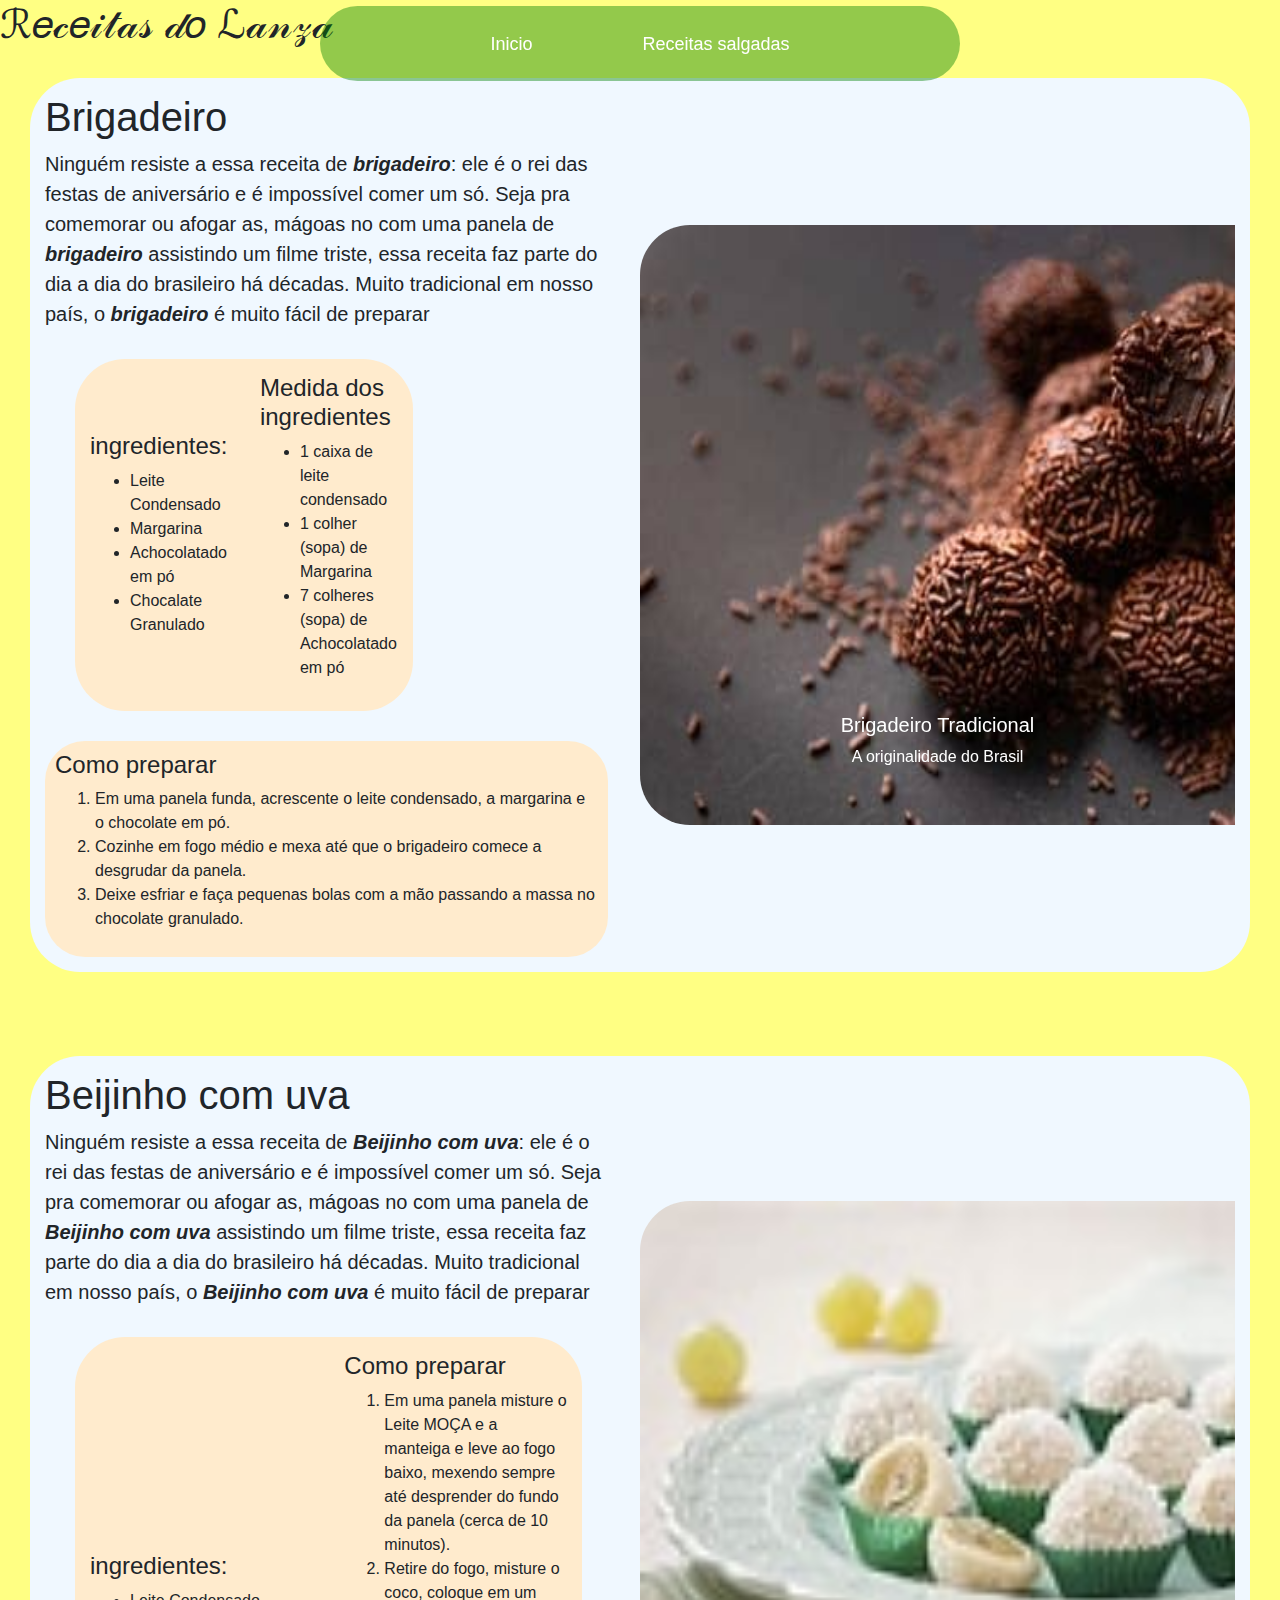
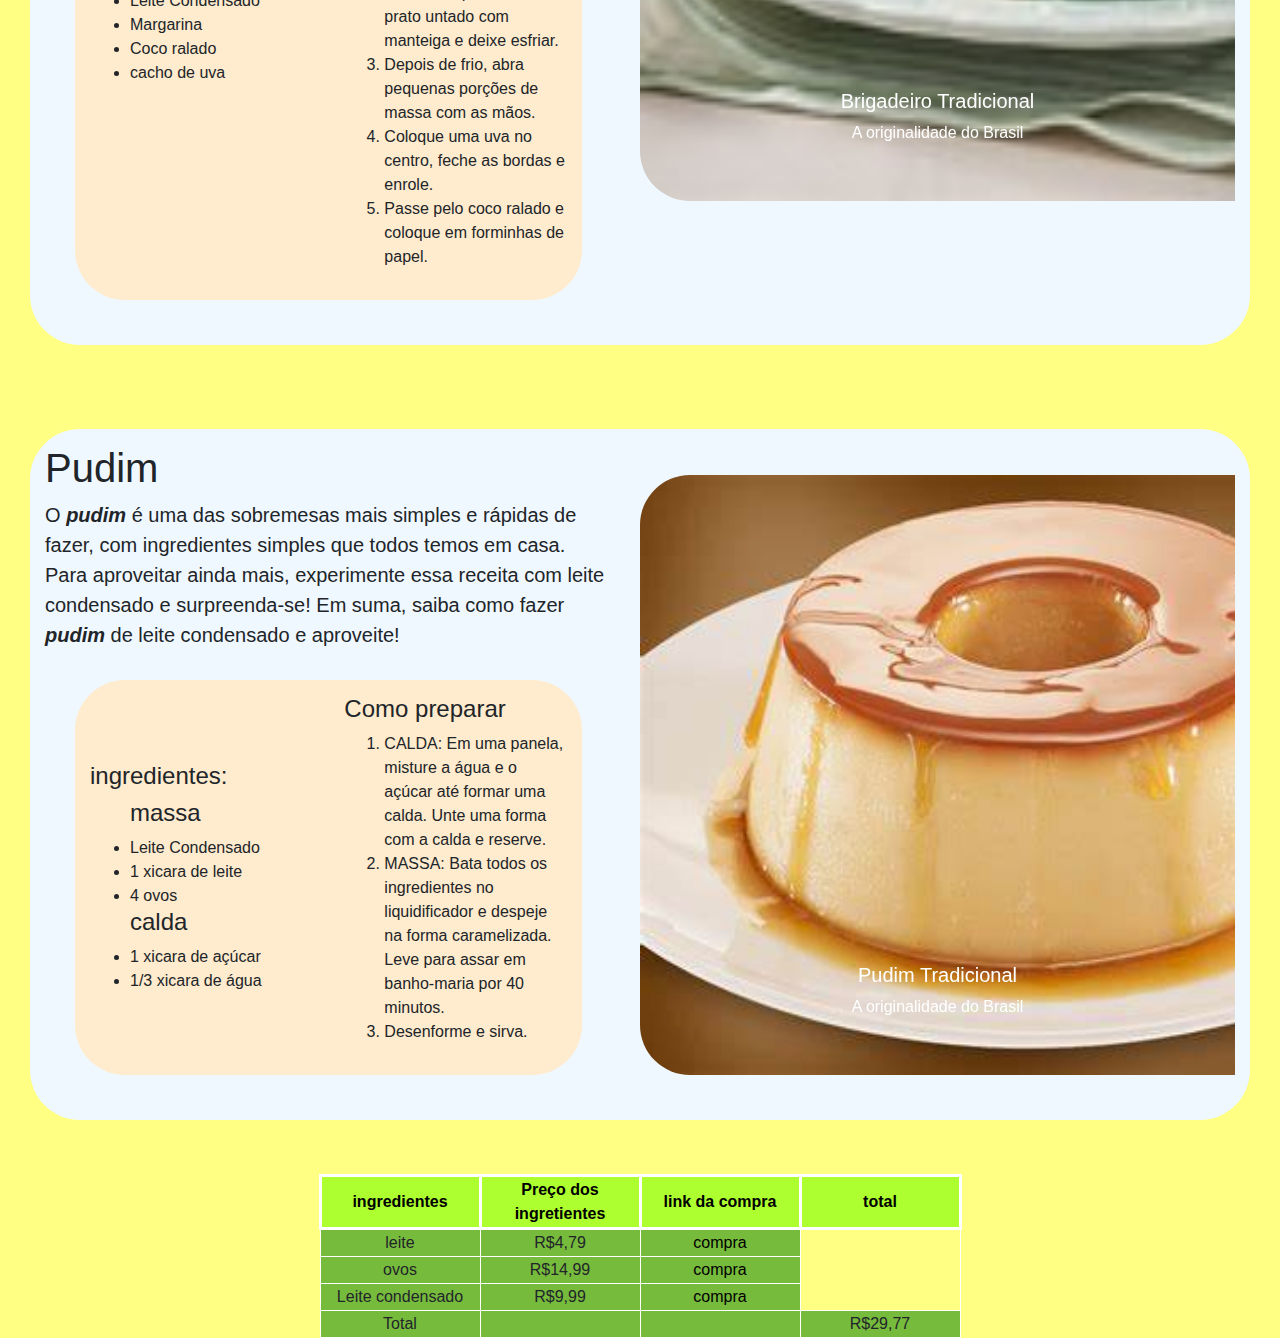
<file: doces.html>
<!DOCTYPE html>
<html lang="pt-br">

<head>
    <meta charset="UTF-8">
    <meta name="viewport" content="width=device-width, initial-scale=1.0">
    <title>Receitas doces</title>
    <!-- Bootstrap CSS -->
    <link rel="stylesheet" href="https://stackpath.bootstrapcdn.com/bootstrap/4.3.1/css/bootstrap.min.css">

    <link rel="stylesheet" href="doces.css"> <!--Link do css
    
<!- jQuery -->
    <script src="https://code.jquery.com/jquery-3.3.1.slim.min.js"></script>

    <!-- Bootstrap JS -->
    <script src="https://stackpath.bootstrapcdn.com/bootstrap/4.3.1/js/bootstrap.bundle.min.js"></script>
</head>

<body>
    <div>
        <h1>ℛ𝑒𝒸𝑒𝒾𝓉𝒶𝓈 𝒹𝑜 ℒ𝒶𝓃𝓏𝒶</h1>
    </div>

    <div>
        <menu>
            <a class="menu-itens" style="width: auto;" href="index.html">Inicio</a>
            <a class="menu-itens" style="width: auto;" href="salgados.html">Receitas salgadas</a>
        </menu>
    </div>

    <div class="caixa1">
        <div style="width: 50%;">
            <h3 style="font-size: 40px;">Brigadeiro</h3>

            <p style="font-size: 20px;">
                Ninguém resiste a essa receita de <strong><em>brigadeiro</em></strong>: ele é o rei das festas de
                aniversário e é impossível comer um só. Seja pra comemorar ou afogar as, mágoas no com uma panela de
                <strong><em>brigadeiro</em></strong> assistindo um filme triste, essa receita faz parte do dia a dia do
                brasileiro há décadas. Muito tradicional em nosso país, o <strong><em>brigadeiro</em></strong> é muito
                fácil de preparar
            </p>
            <div class="caixa1" style="width: 60%; background-color: blanchedalmond;">
                <div style="width: 50%;">
                    <p>
                    <h4>ingredientes:</h4>
                    <ul>
                        <li>Leite Condensado</li>
                        <li>Margarina</li>
                        <li>Achocolatado em pó</li>
                        <li>Chocalate Granulado</li>
                    </ul>
                </div>
                <div style="width: 50%;">
                    <h4>Medida dos ingredientes</h4>
                    <ul>
                        <li>1 caixa de leite condensado</li>
                        <li>1 colher (sopa) de Margarina</li>
                        <li>7 colheres (sopa) de Achocolatado em pó</li>
                    </ul>
                </div>
            </div>

            <div style="background-color:blanchedalmond; border-radius: 40px; padding: 10px;">
                <h4>Como preparar</h4>
                <ol>
                    <li>Em uma panela funda, acrescente o leite condensado, a margarina e o chocolate em pó.</li>

                    <li>Cozinhe em fogo médio e mexa até que o brigadeiro comece a desgrudar da panela.</li>

                    <li>Deixe esfriar e faça pequenas bolas com a mão passando a massa no chocolate granulado.</li>
                </ol>
                </p>
            </div>
        </div>
        <div style="width: 50%;">


            <div id="carouselTeatro2" class="carousel slide" data-ride="carousel">
                <div class="carousel-inner">
                    <div class="carousel-item active">
                        <img class="bj" class="d-block" src="th.jfif" alt="" style="height: 600px; width: 800px;">

                        <div class="carousel-caption d-none d-md-block">
                            <h5>Brigadeiro Tradicional</h5>
                            <p> A originalidade do Brasil </p>
                        </div>

                    </div>
                    <div class="carousel-item">
                        <img class="bj" class="d-block" src="unnamed (3).png" alt=""
                            style="height: 600px; width: 800px;">
                        <div class="carousel-caption d-none d-md-block">
                            <h5>Brigadeiro Choco</h5>
                            <p>Delicia de colocar na boca</p>
                        </div>
                    </div>
                    <div class="carousel-item">
                        <img class="bj" src="unnamed.png" alt="" style="height: 600px; width: 800px;">

                        <div class="carousel-caption d-none d-md-block">
                            <h5>Brigadeiro com amendoim</h5>
                            <p> Para quem gosta de amendoim </p>
                        </div>
                    </div>
                    <div class="carousel-item">
                        <div>
                            <iframe style="height: 600px; width: 800px;" width="560" height="315"
                                src="https://www.youtube.com/embed/fU7g5nrMLbI?si=hSF9bSQfj55w5Rmo"
                                title="YouTube video player" frameborder="0"
                                allow="accelerometer; autoplay; clipboard-write; encrypted-media; gyroscope; picture-in-picture; web-share"
                                referrerpolicy="strict-origin-when-cross-origin" allowfullscreen></iframe>
                        </div>
                    </div>
                </div>
            </div>
        </div>
    </div>

    <br>

    <div class="caixa1">
        <div style="width: 50%;">
            <h3 style="font-size: 40px;">Beijinho com uva</h3>

            <p style="font-size: 20px;">
                Ninguém resiste a essa receita de <strong><em>Beijinho com uva</em></strong>: ele é o rei das festas de
                aniversário e é impossível comer um só. Seja pra comemorar ou afogar as, mágoas no com uma panela de
                <strong><em>Beijinho com uva</em></strong> assistindo um filme triste, essa receita faz parte do dia a
                dia do
                brasileiro há décadas. Muito tradicional em nosso país, o <strong><em>Beijinho com uva</em></strong> é
                muito
                fácil de preparar
            </p>
            <div class="caixa1" style="width: 90%; background-color: blanchedalmond;">
                <div style="width: 50%;">
                    <p>
                    <h4>ingredientes:</h4>
                    <ul>
                        <li>Leite Condensado</li>
                        <li>Margarina</li>
                        <li>Coco ralado</li>
                        <li>cacho de uva</li>
                    </ul>
                    </p>
                </div>
                <div style="width: 50%;">
                    <h4>Como preparar</h4>
                    <ol>
                        <li>Em uma panela misture o Leite MOÇA e a manteiga e leve ao fogo baixo, mexendo sempre até
                            desprender do
                            fundo da panela (cerca de 10 minutos).</li>

                        <li>Retire do fogo, misture o coco, coloque em um prato untado com manteiga e deixe esfriar.
                        </li>

                        <li>Depois de frio, abra pequenas porções de massa com as mãos.</li>

                        <li>Coloque uma uva no centro, feche as bordas e enrole.</li>

                        <li>Passe pelo coco ralado e coloque em forminhas de papel.</li>
                    </ol>
                </div>
            </div>

        </div>
        <div style="width: 50%;">


            <div id="carouselTeatro2" class="carousel slide" data-ride="carousel">
                <div class="carousel-inner">
                    <div class="carousel-item active">
                        <img class="bj" class="d-block" src="beijinho.jfif" alt="" style="height: 600px; width: 800px;">

                        <div class="carousel-caption d-none d-md-block">
                            <h5>Brigadeiro Tradicional</h5>
                            <p> A originalidade do Brasil </p>
                        </div>
                    </div>
                </div>
                <div class="carousel-item">
                    <div>
                        <iframe width="560" height="315"
                            src="https://www.youtube.com/embed/Q7YWv0JIOpI?si=1hCYAo-UmRWfbHSq"
                            title="YouTube video player" frameborder="0"
                            allow="accelerometer; autoplay; clipboard-write; encrypted-media; gyroscope; picture-in-picture; web-share"
                            referrerpolicy="strict-origin-when-cross-origin" allowfullscreen></iframe>
                    </div>
                </div>
            </div>
        </div>
    </div>

    <br>



    <div class="caixa1">
        <div style="width: 50%;">
            <h3 style="font-size: 40px;">Pudim</h3>

            <p style="font-size: 20px;">
                O <strong><em>pudim</em></strong> é uma das sobremesas mais simples e rápidas de fazer, com ingredientes
                simples
                que todos temos em casa. Para aproveitar ainda mais, experimente essa receita com leite condensado e
                surpreenda-se! Em suma, saiba como fazer <strong><em>pudim</em></strong> de leite condensado e
                aproveite!
            </p>
            <div class="caixa1" style="width: 90%; background-color: blanchedalmond;">
                <div style="width: 50%;">
                    <p>
                    <h4>ingredientes:</h4>
                    <ul>
                        <h4>massa</h4>
                        <li>Leite Condensado</li>
                        <li>1 xicara de leite</li>
                        <li>4 ovos</li>
                        <h4>calda</h4>
                        <li>1 xicara de açúcar</li>
                        <li>1/3 xicara de água</li>
                    </ul>
                    </p>
                </div>
                <div style="width: 50%;">
                    <h4>Como preparar</h4>
                    <ol>
                        <li>CALDA: Em uma panela, misture a água e o açúcar até formar uma calda. Unte uma forma com a
                            calda e
                            reserve.</li>

                        <li>MASSA: Bata todos os ingredientes no liquidificador e despeje na forma caramelizada. Leve
                            para assar em
                            banho-maria por 40 minutos.</li>

                        <li> Desenforme e sirva.</li>
                    </ol>
                </div>
            </div>


        </div>
        <div style="width: 50%;">


            <div id="carouselTeatro2" class="carousel slide" data-ride="carousel">
                <div class="carousel-inner">
                    <div class="carousel-item active">
                        <img class="bj" class="d-block" src="pudim.jfif" alt="" style="height: 600px; width: 800px;">

                        <div class="carousel-caption d-none d-md-block">
                            <h5>Pudim Tradicional</h5>
                            <p> A originalidade do Brasil </p>
                        </div>
                    </div>
                </div>
                <div class="carousel-item">
                    <div>
                        <iframe width="560" height="315"
                            src="https://www.youtube.com/embed/olw3gMc4YlU?si=gO8LJJ7HNbvutS74"
                            title="YouTube video player" frameborder="0"
                            allow="accelerometer; autoplay; clipboard-write; encrypted-media; gyroscope; picture-in-picture; web-share"
                            referrerpolicy="strict-origin-when-cross-origin" allowfullscreen></iframe>
                    </div>
                </div>
            </div>
        </div>
    </div>



















    <br>

    <center>
        <table>
            <thead>
                <tr>
                    <th>ingredientes</th>
                    <th>Preço dos ingretientes</th>
                    <th>link da compra</th>
                    <th>total</th>
                </tr>
            </thead>

            <tbody>

                <tr>
                    <td>leite</td>
                    <td>R$4,79</td>
                    <td><a class="c"
                            href="https://www.superpaguemenos.com.br/leite-longa-vida-integral-italac-1l/p">compra</a>
                    </td>
                </tr>

                <tr>
                    <td>ovos</td>
                    <td>R$14,99</td>
                    <td><a class="c"
                            href="https://www.superpaguemenos.com.br/ovos-brancos-extra-satoshi-com-20-unidades/p">compra</a>
                    </td>
                </tr>

                <tr>
                    <td>Leite condensado</td>
                    <td>R$9,99</td>
                    <td><a class="c" href="https://www.superpaguemenos.com.br/leite-condensado-moca-395g/p">compra</a>
                    </td>
                </tr>

                <tr>
                    <td>Total</td>
                    <td></td>
                    <td></td>
                    <td>R$29,77</td>
                </tr>

            </tbody>
        </table>
    </center>
</body>

</html>
</file>
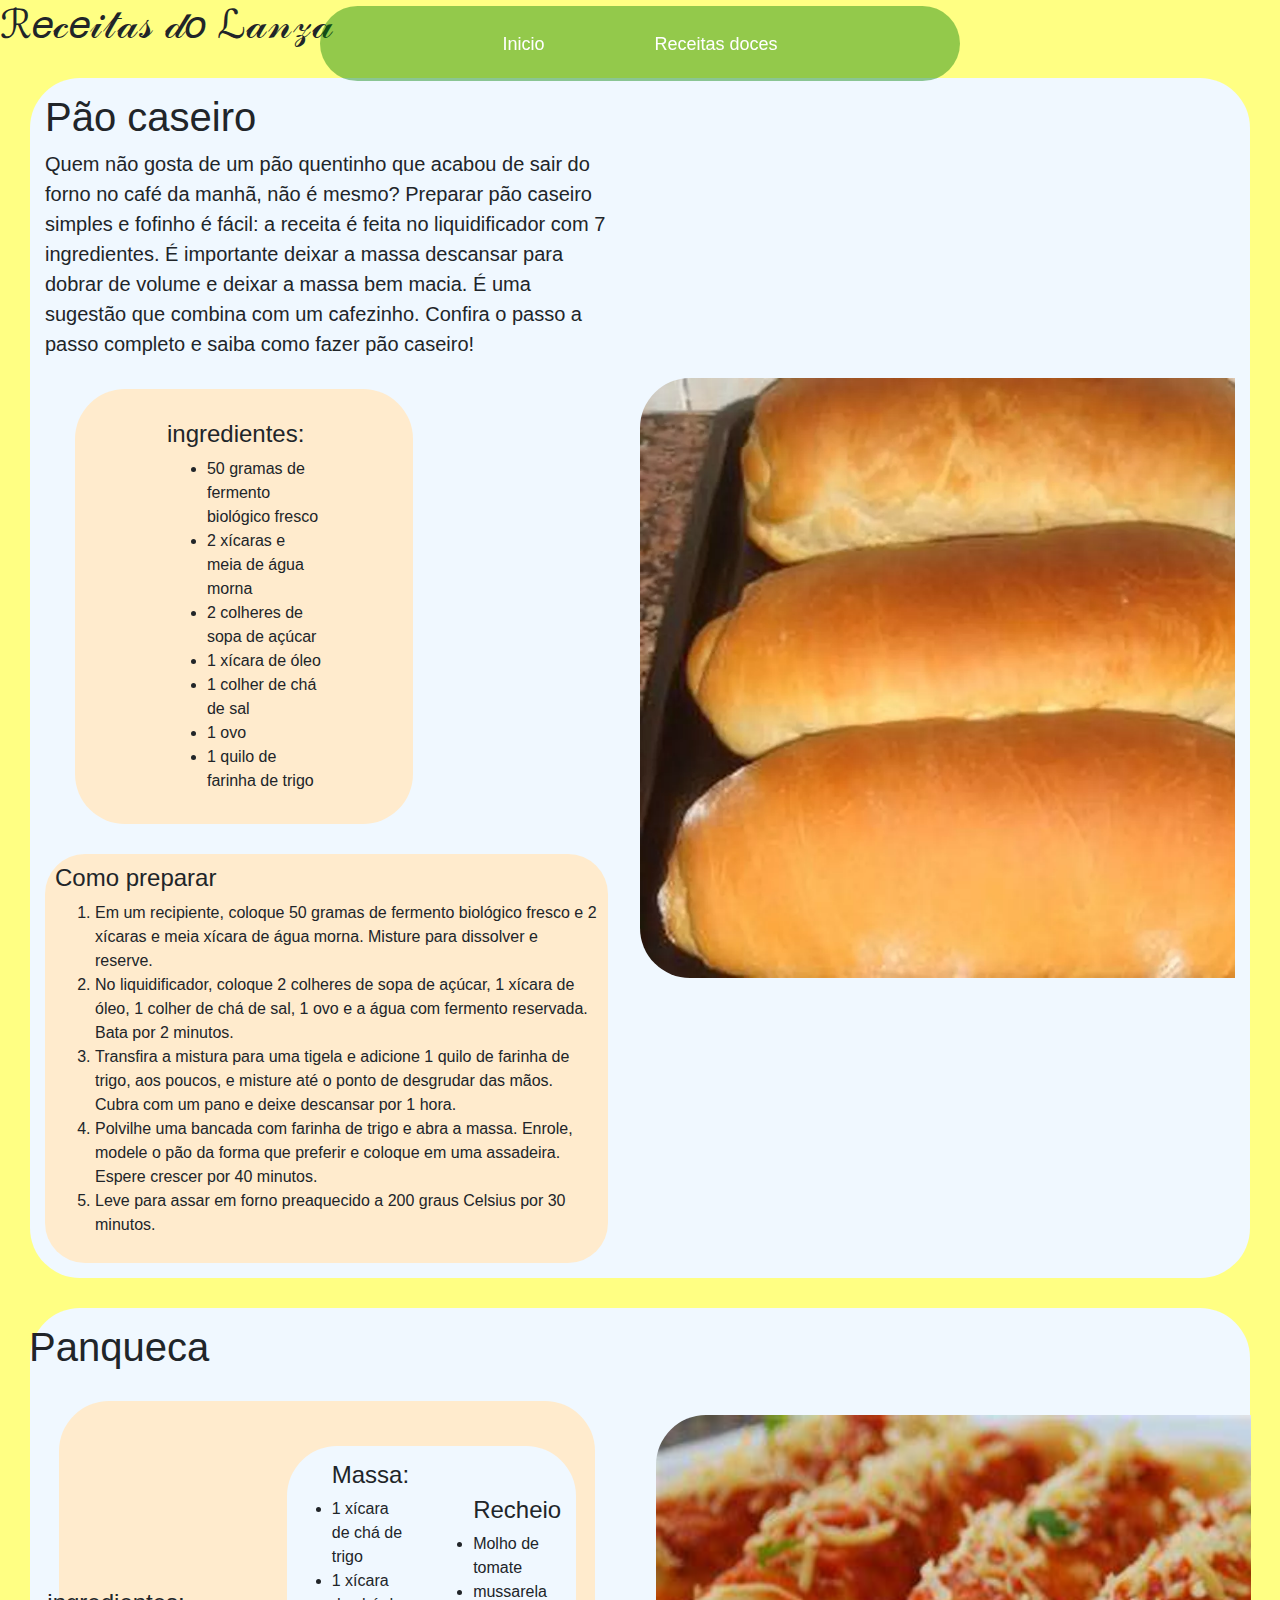
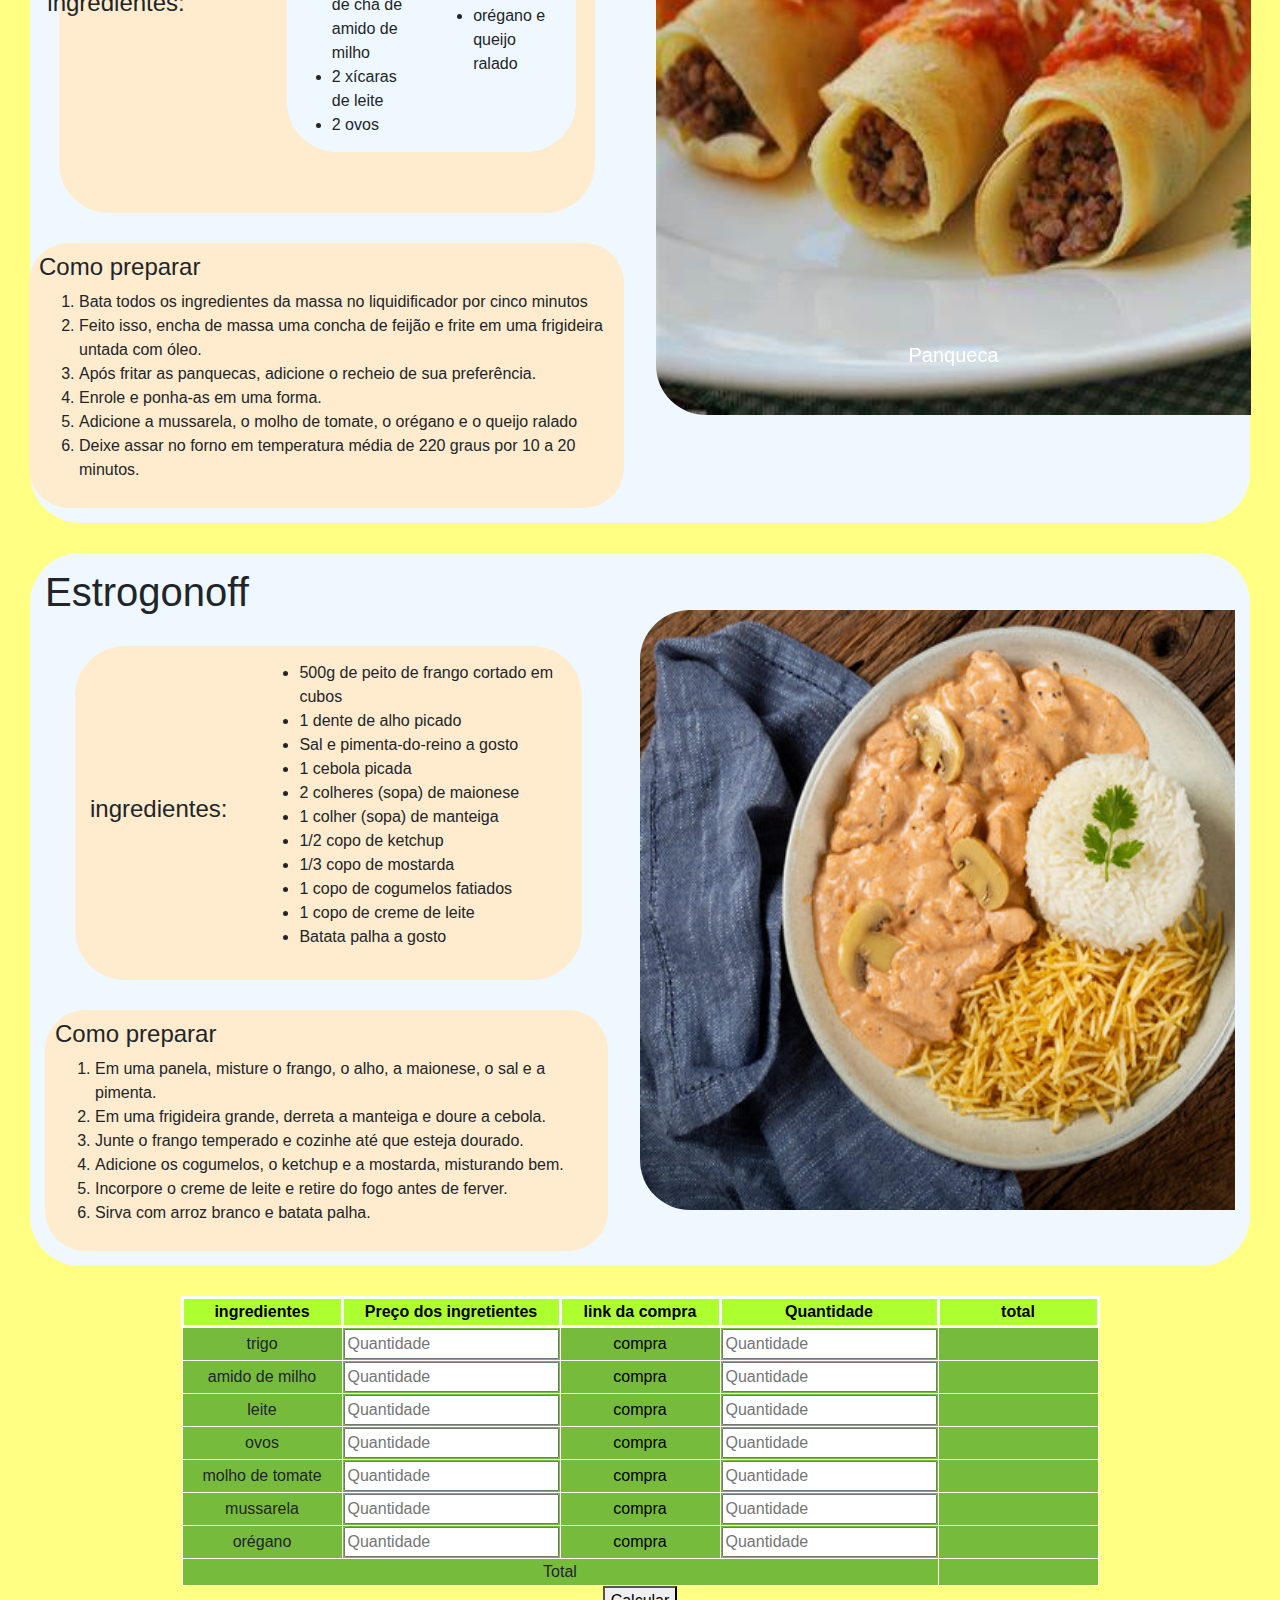
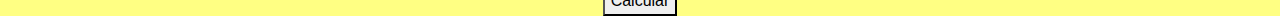
<file: salgados.html>
<!DOCTYPE html>
<html lang="pt-br">

<head>
    <meta charset="UTF-8">
    <meta name="viewport" content="width=device-width, initial-scale=1.0">
    <title>Receitas Salgadas</title>
    <!-- Bootstrap CSS -->
    <link rel="stylesheet" href="https://stackpath.bootstrapcdn.com/bootstrap/4.3.1/css/bootstrap.min.css">

    <link rel="stylesheet" href="salgado.css"> <!--Link do css
        
    <!- jQuery -->
    <script src="https://code.jquery.com/jquery-3.3.1.slim.min.js"></script>

    <!-- Bootstrap JS -->
    <script src="https://stackpath.bootstrapcdn.com/bootstrap/4.3.1/js/bootstrap.bundle.min.js"></script>

    <script src="main.js" type="text/JavaScript" defer></script>

</head>

<body>
    <div>
        <h1>ℛ𝑒𝒸𝑒𝒾𝓉𝒶𝓈 𝒹𝑜 ℒ𝒶𝓃𝓏𝒶</h1>
    </div>


    <div class="cabecalho">
        <div>
            <menu>
                <a class="menu-itens" href="index.html" style="width: auto;">Inicio</a>
                <a class="menu-itens" href="doces.html" style="width: auto;">Receitas doces</a>
            </menu>
        </div>
    </div>



    <div class="caixa1">
        <div style="width: 50%;">
            <h3 style="font-size: 40px;">Pão caseiro</h3>

            <p style="font-size: 20px;">
                Quem não gosta de um pão quentinho que acabou de sair do forno no café da manhã, não é mesmo? Preparar
                pão caseiro simples e fofinho é fácil: a receita é feita no liquidificador com 7 ingredientes.
                É importante deixar a massa descansar para dobrar de volume e deixar a massa bem macia. É uma sugestão
                que combina com um cafezinho. Confira o passo a passo completo e saiba como fazer pão caseiro!
            </p>
            <div class="caixa1" style="width: 60%; background-color: blanchedalmond;">
                <div style="width: 50%;">
                    <p>
                    <h4>ingredientes:</h4>
                    <ul>
                        <li>50 gramas de fermento biológico fresco</li>
                        <li>2 xícaras e meia de água morna</li>
                        <li>2 colheres de sopa de açúcar</li>
                        <li>1 xícara de óleo</li>
                        <li>1 colher de chá de sal</li>
                        <li>1 ovo</li>
                        <li>1 quilo de farinha de trigo</li>
                    </ul>
                </div>
            </div>

            <div style="background-color:blanchedalmond; border-radius: 40px; padding: 10px;">
                <h4>Como preparar</h4>
                <ol>
                    <li>Em um recipiente, coloque 50 gramas de fermento biológico fresco e 2 xícaras e meia xícara de
                        água morna. Misture para dissolver e reserve.</li>

                    <li>No liquidificador, coloque 2 colheres de sopa de açúcar, 1 xícara de óleo, 1 colher de chá de
                        sal, 1 ovo e a água com fermento reservada. Bata por 2 minutos.</li>

                    <li>Transfira a mistura para uma tigela e adicione 1 quilo de farinha de trigo, aos poucos, e
                        misture até o ponto de desgrudar das mãos. Cubra com um pano e deixe descansar por 1 hora.</li>

                    <li>Polvilhe uma bancada com farinha de trigo e abra a massa. Enrole, modele o pão da forma que
                        preferir e coloque em uma assadeira. Espere crescer por 40 minutos.</li>

                    <li>Leve para assar em forno preaquecido a 200 graus Celsius por 30 minutos.</li>
                </ol>
            </div>
        </div>
        <div style="width: 50%;">


            <div id="carouselTeatro2" class="carousel slide" data-ride="carousel">
                <div class="carousel-inner">
                    <div class="carousel-item active">
                        <img class="bj" class="d-block" src="09_58_38_465_6312_highlight.webp" alt=""
                            style="height: 600px; width: 800px;">

                        <div class="carousel-caption d-none d-md-block">
                            <h5></h5>
                            <p></p>
                        </div>

                    </div>
                    <div class="carousel-item">
                        <img class="bj" class="d-block" src="unnamed (1).png" alt=""
                            style="height: 600px; width: 800px;">
                        <div class="carousel-caption d-none d-md-block">
                            <h5></h5>
                            <p></p>
                        </div>
                    </div>
                    <div class="carousel-item">
                        <img class="bj" src="pão.png" alt="" style="height: 600px; width: 800px;">

                        <div class="carousel-caption d-none d-md-block">
                            <h5></h5>
                            <p> </p>
                        </div>
                    </div>
                    <div class="carousel-item">
                        <div>
                            <iframe width="560" height="315" style="height: 600px; width: 800px;"
                                src="https://www.youtube.com/embed/P-_YQwR04CQ?si=HKcTpqKe-BFGvz5w"
                                title="YouTube video player" frameborder="0"
                                allow="accelerometer; autoplay; clipboard-write; encrypted-media; gyroscope; picture-in-picture; web-share"
                                referrerpolicy="strict-origin-when-cross-origin" allowfullscreen></iframe>
                        </div>
                    </div>
                </div>
            </div>
        </div>
    </div>


    <div class="caixa1">
        <div style="width: 50%;">
            <h3 style="font-size: 40px;">Panqueca</h3>
            <div class="caixa1" style="width: 90%; background-color: blanchedalmond;">
              
                    <h4>ingredientes:</h4>
                    <ul>
                        <div class="caixa1" style="">
                            <div style="width: 50%; padding-left: 30px;">
                                <h4>Massa:</h4>
                                <li>1 xícara de chá de trigo</li>
                                <li>1 xícara de chá de amido de milho</li>
                                <li>2 xícaras de leite</li>
                                <li>2 ovos</li>
                            </div>
                            <br>
                            <div style="width: 50%;margin-top: -10%;">
                                <h4>Recheio</h4>
                                <li>Molho de tomate</li>
                                <li>mussarela</li>
                                <li>orégano e queijo ralado </li>
                            </div>
                        </div>
                    </ul>

            </div>

            <div style="background-color:blanchedalmond; border-radius: 40px; padding: 10px;">
                <h4>Como preparar</h4>
                <ol>
                    <li>Bata todos os ingredientes da massa no liquidificador por cinco minutos</li>

                    <li>Feito isso, encha de massa uma concha de feijão e frite em uma frigideira untada com óleo.</li>

                    <li>Após fritar as panquecas, adicione o recheio de sua preferência.</li>

                    <li>Enrole e ponha-as em uma forma.</li>

                    <li>Adicione a mussarela, o molho de tomate, o orégano e o queijo ralado</li>

                    <li>Deixe assar no forno em temperatura média de 220 graus por 10 a 20 minutos.</li>
                </ol>
            </div>
        </div>
        <div style="width: 50%;">


            <div id="carouselTeatro2" class="carousel slide" data-ride="carousel">
                <div class="carousel-inner">
                    <div class="carousel-item active">
                        <img class="bj" class="d-block" src="OIP.jfif" alt="" style="height: 600px; width: 800px;">

                        <div class="carousel-caption d-none d-md-block">
                            <h5>Panqueca</h5>

                        </div>

                    </div>

                    <div class="carousel-item">
                        <div>
                            <iframe width="560" height="315" style="height: 600px; width: 800px;"
                                src="https://www.youtube.com/embed/02F4O5jIumQ?si=8ma3ZyW5fVxVuQVn"
                                title="YouTube video player" frameborder="0"
                                allow="accelerometer; autoplay; clipboard-write; encrypted-media; gyroscope; picture-in-picture; web-share"
                                referrerpolicy="strict-origin-when-cross-origin" allowfullscreen></iframe>
                            </center>
                        </div>
                    </div>
                </div>
            </div>
        </div>
    </div>


    
    <div class="caixa1">
        <div style="width: 50%;">
            <h3 style="font-size: 40px;">Estrogonoff</h3>
            <div class="caixa1" style="width: 90%; background-color: blanchedalmond;">
              
                    <h4>ingredientes:</h4>
                    <ul>
                        <li>500g de peito de frango cortado em cubos</li>
                        <li>1 dente de alho picado</li>
                        <li>Sal e pimenta-do-reino a gosto</li>
                        <li>1 cebola picada</li>
                        <li>2 colheres (sopa) de maionese</li>
                        <li>1 colher (sopa) de manteiga</li>
                        <li>1/2 copo de ketchup</li>
                        <li>1/3 copo de mostarda</li>
                        <li>1 copo de cogumelos fatiados</li>
                        <li>1 copo de creme de leite</li>
                        <li>Batata palha a gosto</li>

            </div>

            <div style="background-color:blanchedalmond; border-radius: 40px; padding: 10px;">
                <h4>Como preparar</h4>
                <ol>
                    <li>Em uma panela, misture o frango, o alho, a maionese, o sal e a pimenta.</li>
        
                    <li>Em uma frigideira grande, derreta a manteiga e doure a cebola.</li>
        
                    <li>Junte o frango temperado e cozinhe até que esteja dourado.</li>
        
                    <li>Adicione os cogumelos, o ketchup e a mostarda, misturando bem.</li>
        
                    <li>Incorpore o creme de leite e retire do fogo antes de ferver.</li>
        
                    <li>Sirva com arroz branco e batata palha.</li>
                </ol>
            </div>
        </div>
        <div style="width: 50%;">


            <div id="carouselTeatro2" class="carousel slide" data-ride="carousel">
                <div class="carousel-inner">
                    <div class="carousel-item active">
                        <img class="bj" class="d-block" src="360_F_423367226_yhS1Oojl8FZazU1bJFXH3rQ7PhZqlDAZ.jpg" alt="" style="height: 600px; width: 800px;">

                        <div class="carousel-caption d-none d-md-block">
                            <h5></h5>

                        </div>

                    </div>

                    <div class="carousel-item">
                        <div>
                            <iframe width="560" height="315" src="https://www.youtube.com/embed/qAcrlw_SSd4?si=W0VmaDI0U9pqvNCu"
                title="YouTube video player" frameborder="0"
                allow="accelerometer; autoplay; clipboard-write; encrypted-media; gyroscope; picture-in-picture; web-share"
                referrerpolicy="strict-origin-when-cross-origin" allowfullscreen></iframe>
                            </center>
                        </div>
                    </div>
                </div>
            </div>
        </div>
    </div>


    <center>
        <table>
            <thead>
                <tr>
                    <th>ingredientes</th>
                    <th>Preço dos ingretientes</th>
                    <th>link da compra</th>
                    <th>Quantidade</th>
                    <th>total</th>
                </tr>
            </thead>

            <tbody>

                <tr>
                    <td>trigo</td>
                    <td><input type="number" placeholder="Quantidade"
                        class="num"></td>
                    <td><a class="c" href="https://www.superpaguemenos.com.br/farinha-de-trigo-renata-1kg/p">compra</a>
                    </td>
                    <td><input type="number" placeholder="Quantidade"
                        class="int"></td>
                    <td class="tot"></td>
                </tr>

                <tr>
                    <td>amido de milho</td>
                    <td><input type="number" placeholder="Quantidade"
                        class="num"></td>
                    <td><a class="c" href="https://www.superpaguemenos.com.br/amido-de-milho-maizena-200g/p">compra</a>
                    </td>
                    <td><input type="number" placeholder="Quantidade"
                        class="int"></td>
                    <td class="tot"></td>
                </tr>

                <tr>
                    <td>leite</td>
                    <td><input type="number" placeholder="Quantidade"
                        class="num"></td>
                    <td><a class="c"
                            href="https://www.superpaguemenos.com.br/leite-longa-vida-integral-italac-1l/p">compra</a>
                    </td>
                    <td><input type="number" placeholder="Quantidade"
                        class="int"></td>
                    <td class="tot"></td>
                </tr>

                <tr>
                    <td>ovos</td>
                    <td><input type="number" placeholder="Quantidade"
                        class="num"></td>
                    <td><a class="c"
                            href="https://www.superpaguemenos.com.br/ovos-brancos-extra-satoshi-com-20-unidades/p">compra</a>
                    </td>
                    <td><input type="number" placeholder="Quantidade"
                        class="int"></td>
                    <td class="tot"></td>
                </tr>


                <tr>
                    <td>molho de tomate</td>
                    <td><input type="number" placeholder="Quantidade"
                        class="num"></td>
                    <td><a class="c"
                            href="https://www.superpaguemenos.com.br/molho-de-tomate-fugini-tradicional-340g/p">compra</a>
                    </td>
                    <td><input type="number" placeholder="Quantidade"
                        class="int"></td>
                    <td class="tot"></td>
                </tr>

                <tr>

                    <td>mussarela</td>
                    <td><input type="number" placeholder="Quantidade"
                        class="num"></td>
                    <td><a class="c"
                            href="https://www.superpaguemenos.com.br/queijo-mucarela-tradicional-pedaco-500g/p">compra</a>
                    </td>
                    <td><input type="number" placeholder="Quantidade"
                        class="int"></td>
                    <td class="tot"></td>

                </tr>

                <tr>

                    <td>orégano</td>
                    <td><input type="number" placeholder="Quantidade"
                        class="num"></td>
                    <td><a class="c" href="https://www.superpaguemenos.com.br/oregano-kaiuangel-10g/p">compra</a></td>
                    <td><input type="number" placeholder="Quantidade"
                        class="int"></td>
                    <td class="tot"></td>
                </tr>


                <tr>
                    <td colspan="4">Total</td>
                    <td id="total"></td>
                </tr>

           
        </table>
        <button onclick="calcular()">
            Calcular
        </button>
</body>

</html>
</file>
<file: doces.css>
body{
    background-color: rgba(255, 255, 0, 0.486)
}
a{
    color: black;
}
menu{
    background-color: rgba(0, 128, 0, 0.425);/**Definir a cor de fundo de um elemento(nesse caso, a do fundo da tela)**/
    padding: 10px;/**Add espaço ao redor do conteúdo do menu**/
    text-align: center;/**Alinhamento do texto**/
    display: flex;/**Usa um layout flexível para alinhar os elementos**/
    justify-content: center;/**Alinha os elementos horizontalmente**/
    gap: 60px;/**Define a distância entre os elementos**/
    height: 75px;
    border-radius: 50px;
    position: fixed;
    z-index: 1;
    width: 50%;
    margin-left: 25%;
    align-items: center;
    margin-top: -50px;
}
/**estilizando o elemento pela classe com o caracter "." antes do nome da classe**/
.menu-itens{
    color: white;/**Define a cor do texto**/
    text-decoration: none;/**Retira o traço de link da palavra**/
    padding: 15px 25px;
    font-size: 18px;/**Define o tamanho do texto**/
    display: inline-block;/**Deixa o item como o bloco em uma linha**/
    z-index: 1;
    width:20%;
    height: 100%;
}
/**Hover é um evento de mouse que ocorre uma ação toda vez que colocamos o mouse em cima do elemento. Abaixo aplicamos um evento de mouse no nosso menu**/
.menu-itens:hover{ /*Quando colocarmos o mouse sobre os elementos iremos:*/

    background-color: #d0dbf8;/*Trocar a cor de fundo*/
    color: black;/*A cor do texto*/
    width: 200px;/*Ajustaremos a largura do elemento*/
    padding: 15px 25px;/*A distância do conteúdo*/
    border-radius: 8px;/*Arredondar as bordas de um elemento*/
    text-decoration: none;
}

.caixa1{
    padding: 15px;
    background-color: aliceblue;
    margin: 30px;
    display: flex;
    align-items: center;
    justify-content: center;
    gap: 2rem;
    border-radius: 50px;
}
.carousel-inner{
    position: relative; /*Ao mover o elemento, ele não interfere nos outros elementos ao seu redor*/
}
.carousel-control-prev, .carousel-control-next{
    position: absolute;/*Posiciona um elemento em relação ao elemento pai mais próx.*/
    top: 50%;/*Posiciona a 50% da altura do elemento filho*/
    transform: translateY(-50%);/*Move o elemento ao longo do eixo vertical y*/
    width: 5%;/*Ajuste da largura das setas*/
    z-index: 1;/*Garante que fiquem sobre a imagem*/
    background-color: rgba(0, 0, 0, 0.5);/*Um fundo semitransparente*/
}
img{
    border-radius: 50px;
}
video{
    border-radius:50px;
}
footer{
    background-color: black;
    height: 50px;
    color: aliceblue;
    justify-items: center;
    padding-top: 1%;
    margin-bottom: 0%;
}
table{
    border: 1px solid;
    border-color: rgb(255, 255, 255);
 }
 thead{
    background-color: greenyellow;
    color: rgb(0, 0, 0);
    height: 15px;
    border: white solid;
 }
 th{
    width: 160px;
   text-align: center;
    align-items: center;
    border: white solid;
 }
 tbody{
    background-color: rgba(0, 128, 0, 0.534);
 }
 td{
    text-align: center;
    border: 1px solid;
    border-color: white;
 }
</file>
<file: salgado.css>
body{
    background-color: rgba(255, 255, 0, 0.486)
}
a{
    color: black;
}
menu{
    background-color: rgba(0, 128, 0, 0.425);/**Definir a cor de fundo de um elemento(nesse caso, a do fundo da tela)**/
    padding: 10px;/**Add espaço ao redor do conteúdo do menu**/
    text-align: center;/**Alinhamento do texto**/
    display: flex;/**Usa um layout flexível para alinhar os elementos**/
    justify-content: center;/**Alinha os elementos horizontalmente**/
    gap: 60px;/**Define a distância entre os elementos**/
    height: 75px;
    border-radius: 50px;
    position: fixed;
    z-index: 1;
    width: 50%;
    margin-left: 25%;
    align-items: center;
    margin-top: -50px;
}
/**estilizando o elemento pela classe com o caracter "." antes do nome da classe**/
.menu-itens{
    color: white;/**Define a cor do texto**/
    text-decoration: none;/**Retira o traço de link da palavra**/
    padding: 15px 25px;
    font-size: 18px;/**Define o tamanho do texto**/
    display: inline-block;/**Deixa o item como o bloco em uma linha**/
    z-index: 1;
    width:20%;
    height: 100%;
}
/**Hover é um evento de mouse que ocorre uma ação toda vez que colocamos o mouse em cima do elemento. Abaixo aplicamos um evento de mouse no nosso menu**/
.menu-itens:hover{ /*Quando colocarmos o mouse sobre os elementos iremos:*/

    background-color: #d0dbf8;/*Trocar a cor de fundo*/
    color: black;/*A cor do texto*/
    width: 200px;/*Ajustaremos a largura do elemento*/
    padding: 15px 25px;/*A distância do conteúdo*/
    border-radius: 8px;/*Arredondar as bordas de um elemento*/
    text-decoration: none;
}

.caixa1{
    padding: 15px;
    background-color: aliceblue;
    margin: 30px;
    display: flex;
    align-items: center;
    justify-content: center;
    gap: 2rem;
    border-radius: 50px;
}
.carousel-inner{
    position: relative; /*Ao mover o elemento, ele não interfere nos outros elementos ao seu redor*/
}
.carousel-control-prev, .carousel-control-next{
    position: absolute;/*Posiciona um elemento em relação ao elemento pai mais próx.*/
    top: 50%;/*Posiciona a 50% da altura do elemento filho*/
    transform: translateY(-50%);/*Move o elemento ao longo do eixo vertical y*/
    width: 5%;/*Ajuste da largura das setas*/
    z-index: 1;/*Garante que fiquem sobre a imagem*/
    background-color: rgba(0, 0, 0, 0.5);/*Um fundo semitransparente*/
}
img{
    border-radius: 50px;
}
video{
    border-radius:50px;
}
footer{
    background-color: black;
    height: 50px;
    color: aliceblue;
    justify-items: center;
    padding-top: 1%;
    margin-bottom: 0%;
}

footer{
    background-color: black;
    height: 50px;
    color: aliceblue;
    justify-items: center;
    padding-top: 1%;
    margin-bottom: 0%;
 }
 table{
    border: 1px solid;
    border-color: rgb(255, 255, 255);
 }
 thead{
    background-color: greenyellow;
    color: rgb(0, 0, 0);
    height: 15px;
    border: white solid;
 }
 th{
    width: 160px;
   text-align: center;
    align-items: center;
    border: white solid;
 }
 tbody{
    background-color: rgba(0, 128, 0, 0.534);
 }
 td{
    text-align: center;
    border: 1px solid;
    border-color: white;
 }
</file>
